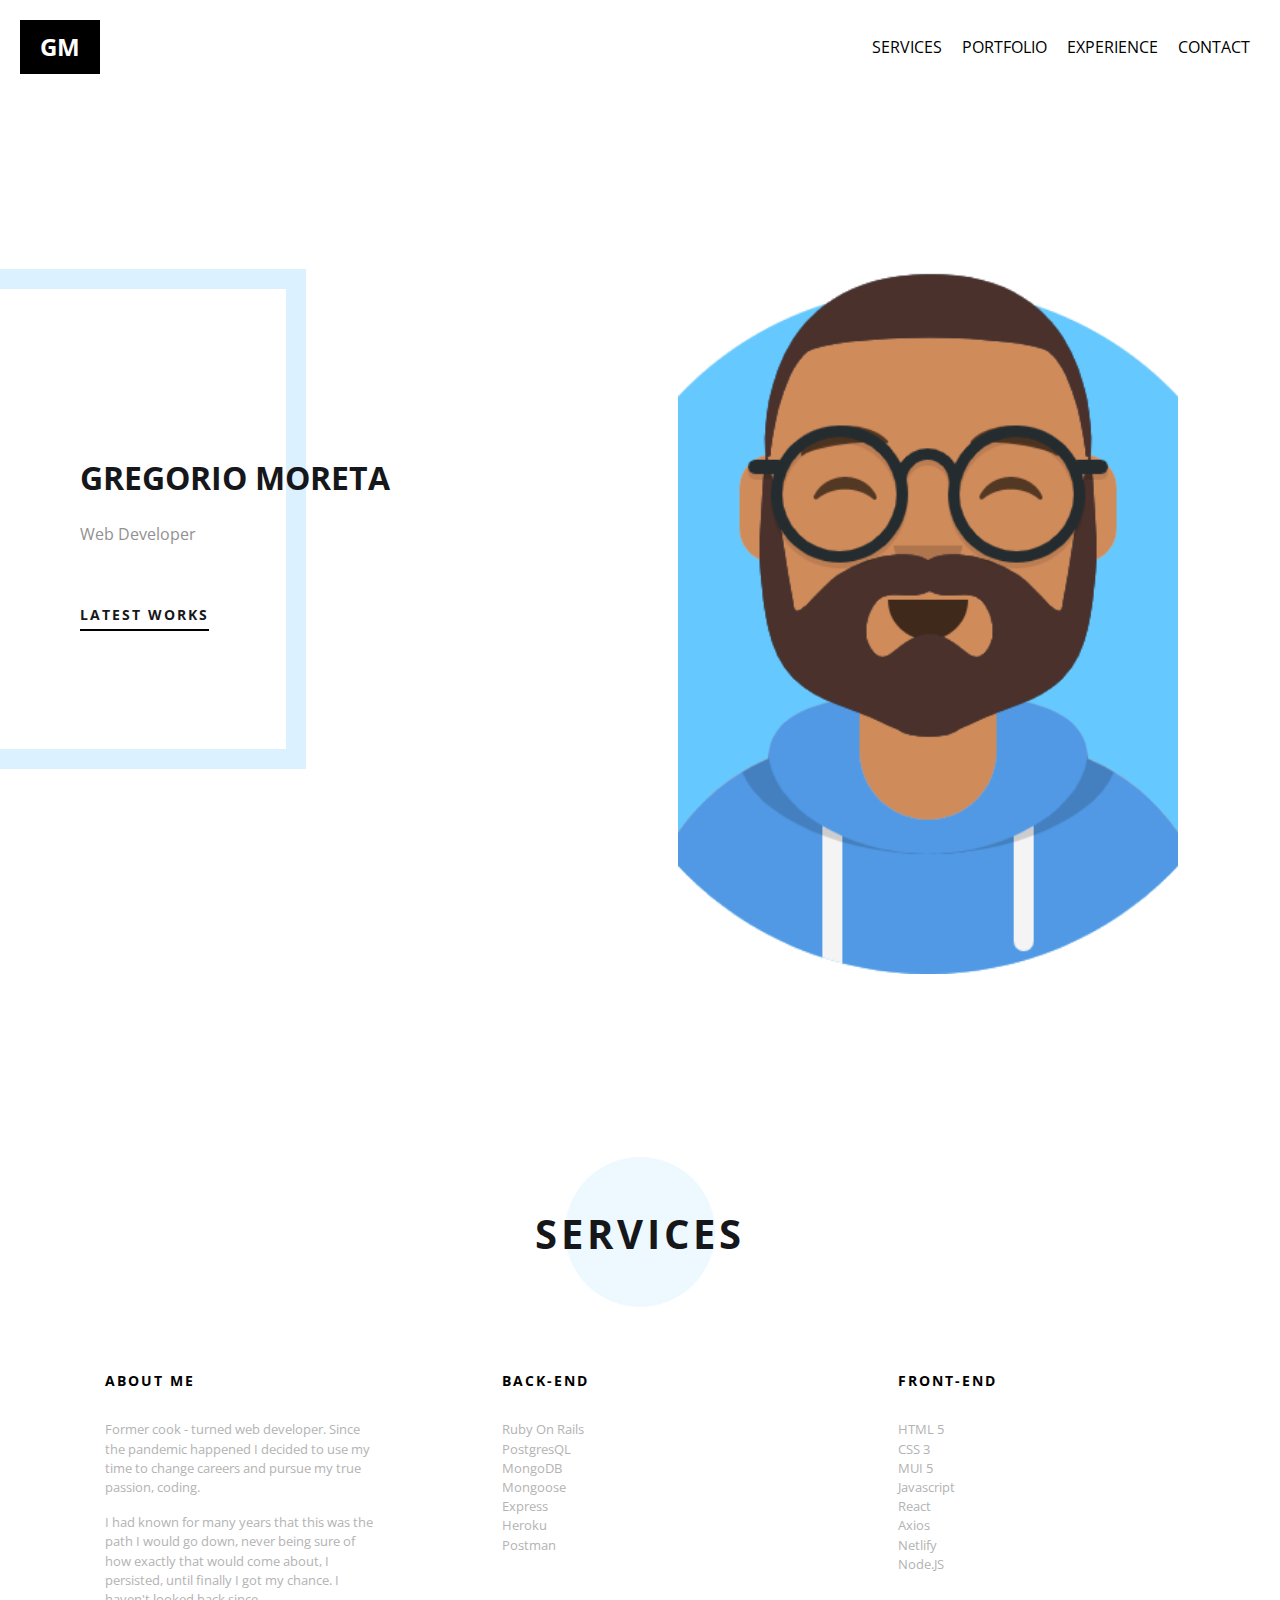
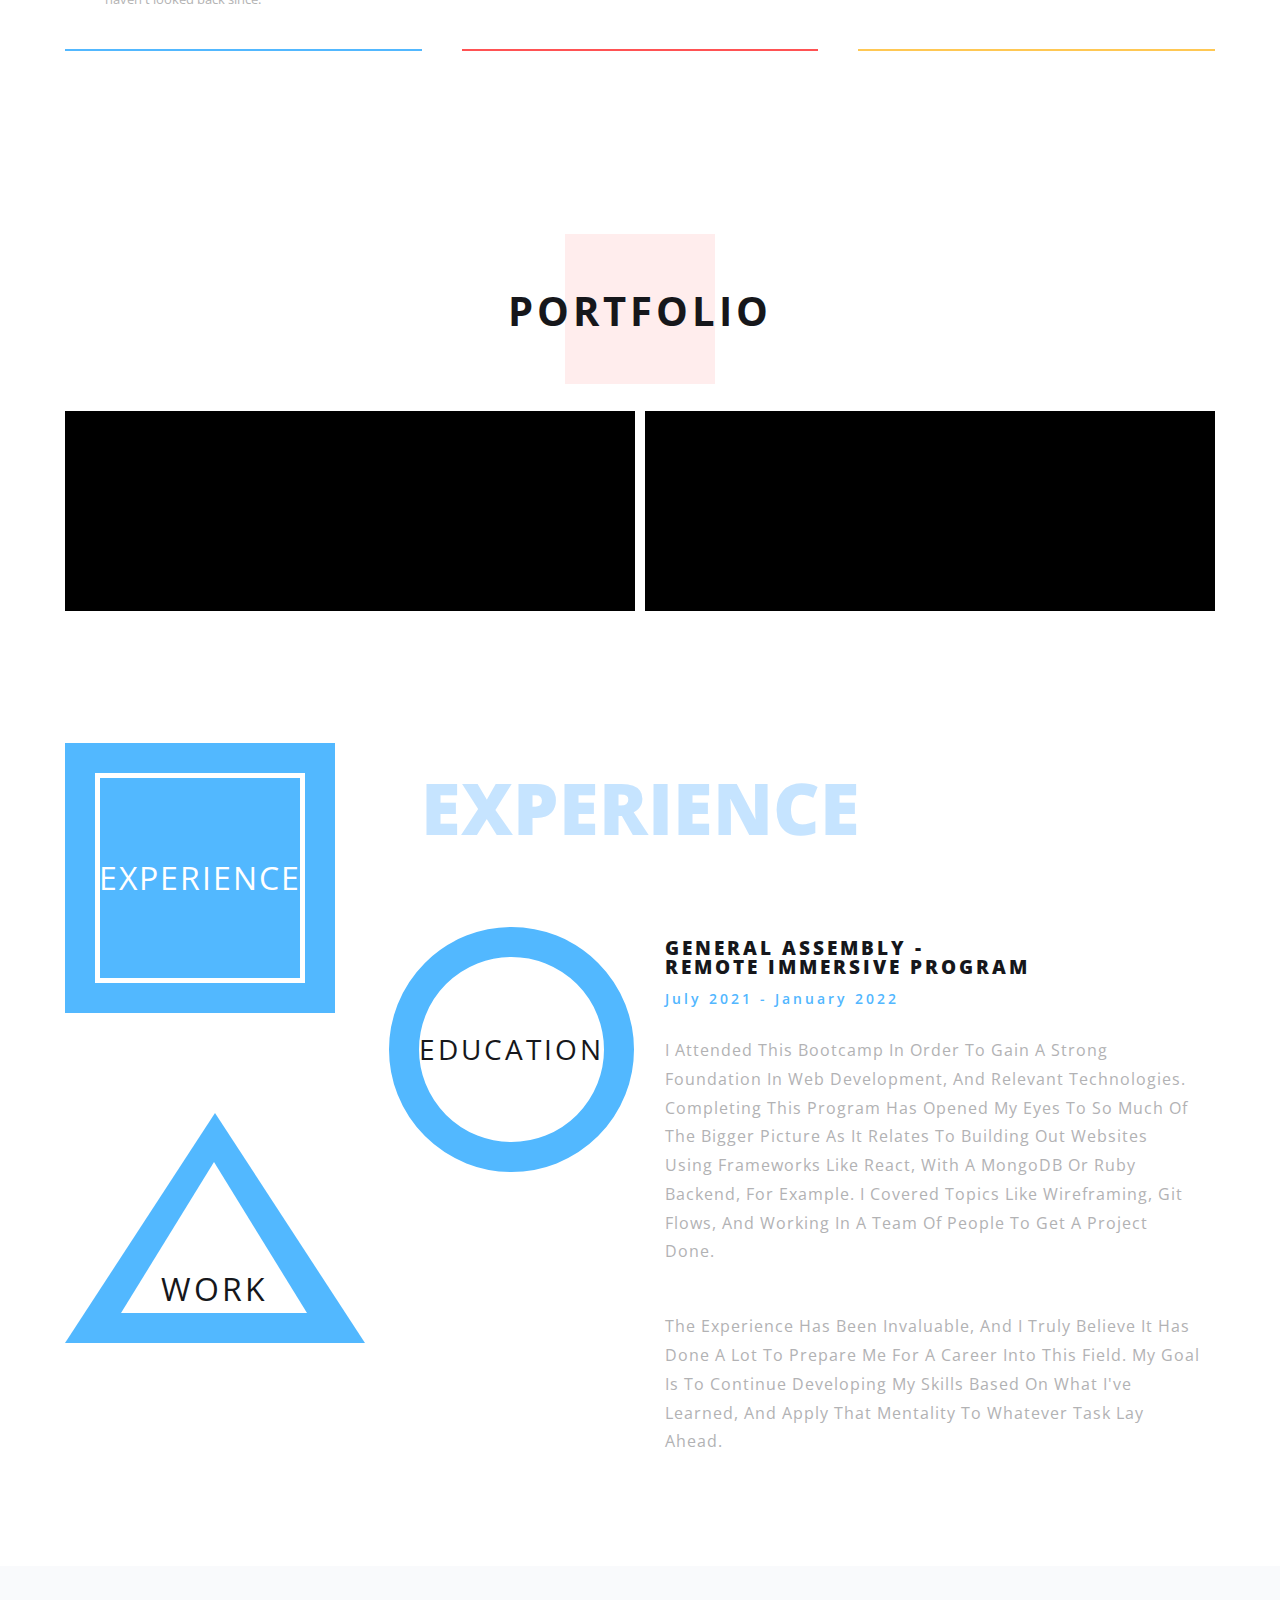
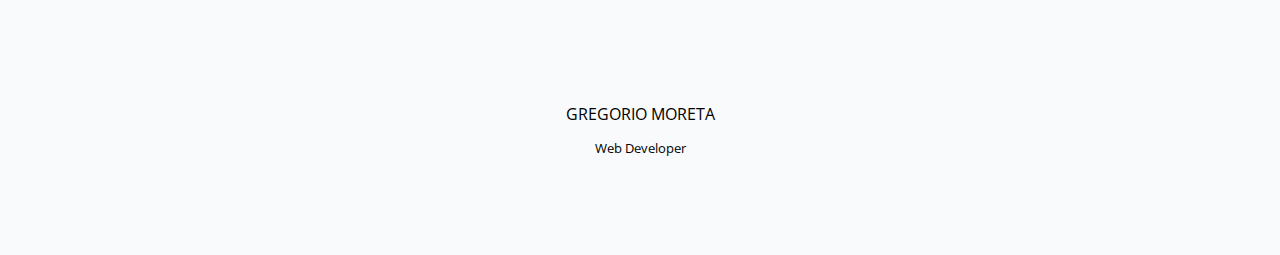
<file: index.html>
<!DOCTYPE html>
<html lang="en">
<head>
    <meta charset="UTF-8">
    <meta http-equiv="X-UA-Compatible" content="IE=edge">
    <meta name="viewport" content="width=device-width, user-scalable=no">
    <link rel="stylesheet" href="https://pro.fontawesome.com/releases/v5.10.0/css/all.css" integrity="sha384-AYmEC3Yw5cVb3ZcuHtOA93w35dYTsvhLPVnYs9eStHfGJvOvKxVfELGroGkvsg+p" crossorigin="anonymous"/>
    <link rel="stylesheet" href="css/main.css">
    <title>Greg Moreta - Portfolio</title>
</head>
<body>
    <header>
        <div class="logo">
            <a href="index.html" class="name">
                GM
            </a> 
        </div>
        <div class="header-menu">
            <a href="index.html#services">Services</a>
            <a href="index.html#portfolio-section">Portfolio</a>
            <a href="index.html#experience-section">Experience</a>
            <a href="index.html#footer">Contact</a>
        </div>
        <div class="menu-btn">
            <i class="fas fa-bars"></i>
        </div>
    </header>
    <div class="mobile-menu">
        <a href="index.html#services">Services</a>
        <a href="index.html#portfolio-section">Portfolio</a>
        <a href="index.html#experience-section">Experience</a>
        <a href="index.html#footer">Contact</a>
    </div>
    <section id='top'>
        <div class='container'>
            <div class='info'>
                <div class='blue-square'></div>
                <h1>Gregorio Moreta</h1>
                <p>Web Developer<p>
                <a href="index.html#portfolio-section">Latest Works</a>
            </div>
            <div class='img'>
                <div class='background-img'>

                </div>
            </div>
        </div>
    </section>
    <section id='services'>
        <div class='container'>
            <div class='title'>
                <div class='circle'></div>
                <h1>Services</h1>
            </div>
            <div class='services-container'>
                <div class='box blue'>
                    <i class="fas fa-trophy"></i>
                    <h5>About Me</h5>
                    <p>
                        Former cook - turned web developer. Since the pandemic happened I decided to use my time to change careers and pursue my true passion, coding.
                    </p>
                    <br />
                    <p>
                        I had known for many years that this was the path I would go down, never being sure of how exactly that would come about, I persisted, until finally I got my chance. I haven't looked back since.
                    </p>
                </div>
                <div class='box red'>
                    <i class="fas fa-plane"></i>
                    <h5>Back-End</h5>
                    <p>
                        Ruby On Rails
                    </p>
                    <p>
                        PostgresQL
                    </p>
                    <p>
                        MongoDB
                    </p>
                    <p>
                        Mongoose
                    </p>
                    <p>
                        Express
                    </p>
                    <p>
                        Heroku
                    </p>
                    <p>
                        Postman
                    </p>
                </div>
                <div class='box yellow'>
                    <i class="fas fa-money-check-alt"></i>
                    <h5>Front-End</h5>
                    <p>
                        <p>
                            HTML 5
                        </p>
                        <p>
                            CSS 3
                        </p>
                        <p>
                            MUI 5
                        </p>
                        <P>
                            Javascript
                        </P>
                        <p>
                            React
                        </p>
                        <p>
                            Axios
                        </p>
                        <p>
                            Netlify
                        </p>
                        <p>
                            Node.JS
                        </p>
                    </p>
                </div>
            </div>
        </div>
    </section>
    <section id='portfolio-section'>
        <div class='container'>
            <div class='title'>
                <div class='square'></div>
                    <h1>Portfolio</h1>
            </div>
            <div class='portfolio-container'>
                <a href="/portfolio/stoic-quotes.html" target='_blank' rel="noopener noreferrer" class='box image1'>
                    <div class='image'>
                        <div class='hover-bg'>    
                            <div class='title'>
                                <div class='text'>Stoic_Quotes</div> 
                            </div>
                        </div>
                    </div>
                </a>
                <a href="/portfolio/cardstack-project.html" target='_blank' rel="noopener noreferrer" class='box image2'>
                    <div class='image'>
                        <div class='hover-bg'>    
                            <div class='title'>
                                <div class='text'>Card Stack</div> 
                            </div>
                        </div>
                    </div>
                </a>
                <!-- <a href="/portfolio/bloggy-project.html" target='_blank' rel="noopener noreferrer" class='box image3'>
                    <div class='image'>
                        <div class='hover-bg'>    
                            <div class='title'>
                                <div class='text'>Bloggy_App</div> 
                            </div>
                        </div>
                    </div>
                </a> -->
            </div>
        </div>
    </section>
    <section id ='experience-section'>
        <div class='container'>
            <div class='large-title'>
                Experience
            </div>
            <div class='experience-container'>
                <div class='large-icons'>
                    <div class='square'>
                        <div class='blue-box'>
                            experience
                        </div>
                    </div>
                    <div class='circle'>
                        <div class='white-box'>
                            Education
                        </div>
                    </div>
                    <div class="triangle">
                        <div class="triangle-box">
                            <div class="text">Work</div>
                        </div>
                    </div>
                </div>
                <div class='info'>
                    <div class='info-box'>
                        <h4>General Assembly - <br/> Remote Immersive Program</h4>
                        <span class='date'>July 2021 - January 2022</span>
                        <p>
                            I attended this bootcamp in order to gain a strong foundation in web development, and relevant technologies. Completing this program has opened my eyes to so much of the bigger picture as it relates to building out websites using frameworks like react, with a mongoDB or ruby backend, for example. I covered topics like wireframing, git flows, and working in a team of people to get a project done.  
                        </p>
                        <br />
                        <p>
                            The experience has been invaluable, and I truly believe it has done a lot to prepare me for a career into this field. My goal is to continue developing my skills based on what I've learned, and apply that mentality to whatever task lay ahead.
                        </p>
                    </div>
                </div>
            </div>
        </div>
    </section>
    <footer id='footer'>
        <div class="social-container">
            <a href="https://www.linkedin.com/in/gregorio-moreta/" target='_blank' rel="noopener noreferrer">
                <i class="fab fa-brands fa-linkedin"></i>
            </a>
            <a href="https://github.com/Gregorio-Moreta" target='_blank' rel="noopener noreferrer">
                <i class="fab fa-brands fa-github"></i>
            </a>
        </div>
        <h5>Gregorio Moreta</h5>
        <h6>Web Developer</h6>
    </footer>

<script src='js/app.js'></script>

</body>
</html>
</file>
<file: css/main.css>
@import "cssreset.css";

@import url("https://fonts.googleapis.com/css2?family=Open+Sans:ital,wght@0,300;0,400;0,700;1,600&family=Roboto&display=swap");

@import "landing-page/top-section.css";

@import "landing-page/services.css";

@import "landing-page/portfolio-section.css";

@import "landing-page/experience-section.css";

@import "portfolio/portfolio-projects.css";

@import "footer-section.css";

body {
  /* background: #eeeeee; */
}

.container {
  max-width: 1150px;
  margin: 0 auto;
}

header {
  display: flex;
  padding: 20px;
  justify-content: space-between;
}

header .logo {
  font-size: 1.5rem;
  font-weight: 700;
  text-transform: uppercase;
  color: white;
  display: flex;
}

header .logo .name {
  background: black;
  padding: 15px 20px;
  text-decoration: none;
  color: white;
}

header .header-menu {
  font-size: 1rem;
  text-transform: uppercase;
  text-decoration: none;
  display: flex;
  justify-content: center;
  align-items: center;
}

header .header-menu a {
  font-size: 1rem;
  text-transform: uppercase;
  text-decoration: none;
  color: black;
  padding: 0 10px;
  transition: all 0.3s ease-in-out;
}

header .header-menu a:hover {
  font-weight: 700;
  text-decoration: none;
  color: black;
  color: rgba(255, 53, 53, 1);
}

header .menu-btn {
  font-weight: 700;
  color: black;
  display: flex;
  justify-content: center;
  align-items: center;
  padding: 15px;
  font-size: 2rem;
  display: none;
  cursor: pointer;
}

.mobile-menu {
  background: #fff;
  display: none;
  flex-direction: column;
  padding: 40px 0;
  position: absolute;
  height: 100vh;
  top: 0;
  height: 100vh;
  width: 50%;
  z-index: 10;
  transform: translate3d(-100%, 0, 0);
  transition: all 0.4s ease-in-out;
  -webkit-box-shadow: 2px 0px 78px -15px rgba(0, 0, 0, 0.75);
  -moz-box-shadow: 2px 0px 78px -15px rgba(0, 0, 0, 0.75);
  box-shadow: 2px 0px 78px -15px rgba(0, 0, 0, 0.75);
}

.mobile-menu.active {
  transform: translate3d(0, 0, 0);
}

.mobile-menu a {
  padding: 15px;
  text-decoration: none;
  color: black;
}

.mobile-menu a:hover {
  text-decoration: none;
  color: white;
  background: rgba(255, 53, 53, 1);
}

/* MEDIA QUERIES --- Tablet Views */

@media only screen and (max-width: 960px) {
  .container {
    width: 100%;
  }
}

/*  Phones  */

@media only screen and (max-width: 767px) {
  header .header-menu {
    display: none;
  }
  header .menu-btn {
    display: flex;
  }
  header .logo {
    font-size: 1.5rem;
  }
  .mobile-menu {
    display: flex;
  }
}
</file>
